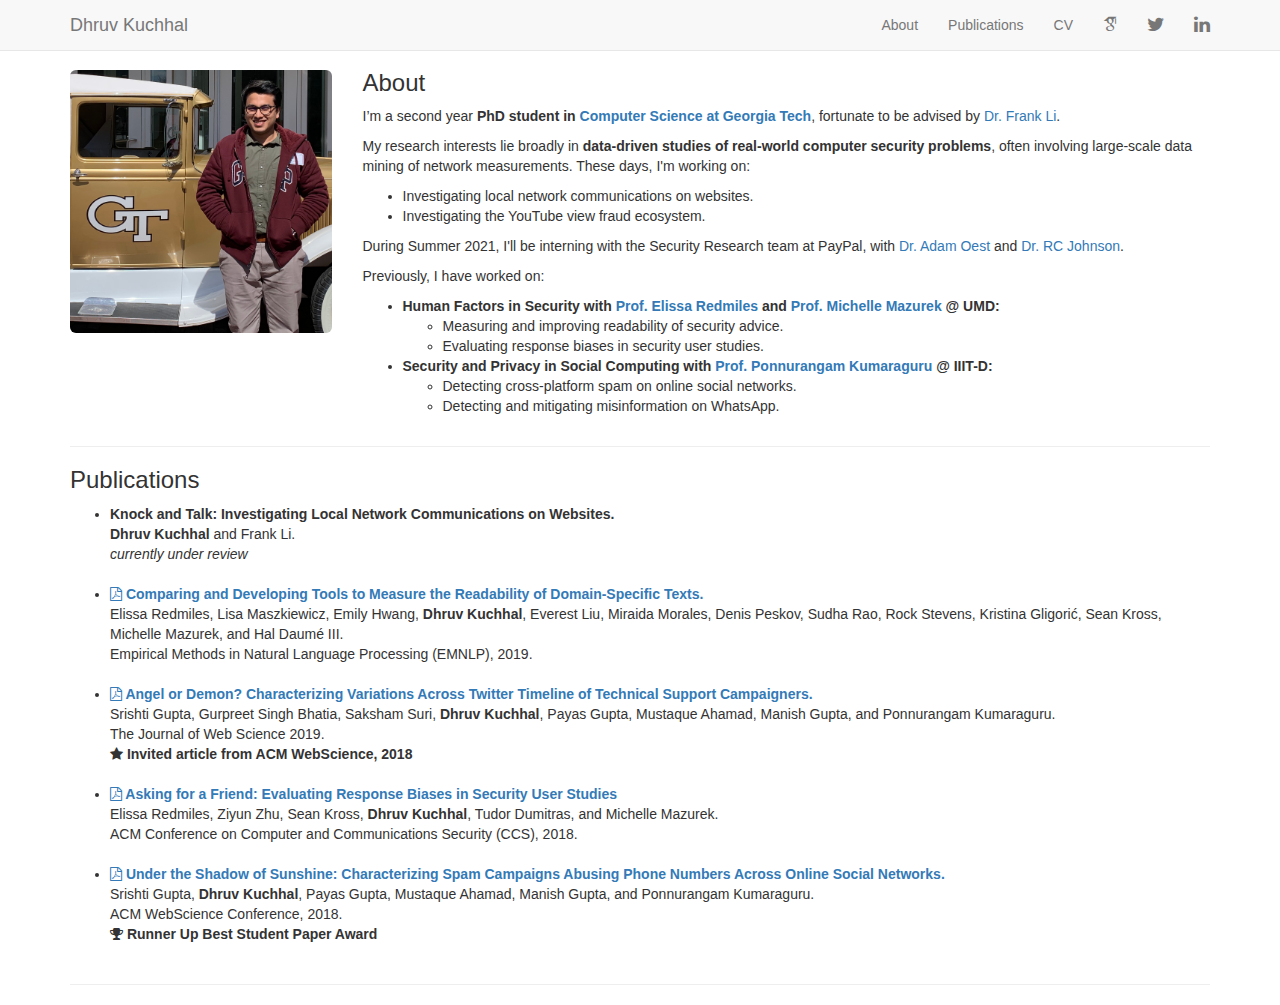
<file: Dhruv Kuchhal.htm>
<!DOCTYPE html>
<!-- saved from url=(0032)https://www.dhruvkuchhal.com/ -->
<html lang="en"><head><meta http-equiv="Content-Type" content="text/html; charset=UTF-8">
    
    <meta http-equiv="X-UA-Compatible" content="IE=edge">
    <meta name="viewport" content="width=device-width, initial-scale=1">
    <!-- The above 3 meta tags *must* come first in the head; any other head content must come *after* these tags -->
    <meta name="description" content="">
    <meta name="author" content="">
    
    <link rel="icon" href="assets/favicon.ico">

    <title>Dhruv Kuchhal | GT CS</title>

    <!-- Bootstrap core CSS -->
    <link href="assets/bootstrap.min.css" rel="stylesheet">

    <link rel="stylesheet" href="css/academicons.min.css"/>
    <link rel="stylesheet" href="https://cdnjs.cloudflare.com/ajax/libs/font-awesome/4.7.0/css/font-awesome.min.css">   
    
    <!-- IE10 viewport hack for Surface/desktop Windows 8 bug -->
    <link href="assets/ie10-viewport-bug-workaround.css" rel="stylesheet">

    <!-- Custom styles for this template -->
    <link href="assets/template.css" rel="stylesheet">
  <script data-dapp-detection="">!function(){let e=!1;function n(){if(!e){const n=document.createElement("meta");n.name="dapp-detected",document.head.appendChild(n),e=!0}}if(window.hasOwnProperty("ethereum")){if(window.__disableDappDetectionInsertion=!0,void 0===window.ethereum)return;n()}else{var t=window.ethereum;Object.defineProperty(window,"ethereum",{configurable:!0,enumerable:!1,set:function(e){window.__disableDappDetectionInsertion||n(),t=e},get:function(){if(!window.__disableDappDetectionInsertion){const e=arguments.callee;e&&e.caller&&e.caller.toString&&-1!==e.caller.toString().indexOf("getOwnPropertyNames")||n()}return t}})}}();</script></head>

  <body>

    <nav class="navbar navbar-default navbar-fixed-top">
      <div class="container">
        <div class="navbar-header">
          <button type="button" class="navbar-toggle collapsed" data-toggle="collapse" data-target="#navbar" aria-expanded="false" aria-controls="navbar">
            <span class="sr-only">Toggle navigation</span>
            <span class="icon-bar"></span>
            <span class="icon-bar"></span>
            <span class="icon-bar"></span>
          </button>
          <a class="navbar-brand" href="#">Dhruv Kuchhal</a>
        </div>
        <div id="navbar" class="collapse navbar-collapse">
          <ul class="nav navbar-nav navbar-right">
            <li><a href="#about">About</a></li>
            <li><a href="#publications">Publications</a></li>
            <li><a href="cv_dhruv.pdf">CV</a></li>
            <li><a href="https://scholar.google.com/citations?user=l3Yg8PsAAAAJ&hl=en"><i class="ai ai-google-scholar ai-lg"></i></a></li>
            <li><a href="https://twitter.com/kuchhal_dhruv" class="fa fa-twitter fa-lg"></a></li>
            <li><a href="https://www.linkedin.com/in/dhruv96/" class="fa fa-linkedin fa-lg"></a></li>
            
          </ul>
        </div><!--/.nav-collapse -->
      </div>
    </nav>

    <div class="container">

      <section id="about">
      <div class="row">
        <div class="col-xs-3">
          <img src="assets/profile.jpg" class="img-rounded img-responsive" alt="Dhruv Kuchhal">
        </div>

        <div class="col-xs-9">
          <h3>About</h3>
          <p>
            I’m a second year <b>PhD student in <a href="https://www.cc.gatech.edu/">Computer Science at Georgia Tech</a></b>, fortunate to be advised by <a href="https://frankli.ece.gatech.edu/">Dr. Frank Li</a>.
          </p>
          <p>
            My research interests lie broadly in <b>data-driven studies of real-world computer security problems</b>, often involving large-scale data mining of network measurements. These days, I'm working on: 
            <ul>
              <li>Investigating local network communications on websites.</li>
              <li>Investigating the YouTube view fraud ecosystem.</li>
            </ul>
          </p>
          <p>
            During Summer 2021, I'll be interning with the Security Research team at PayPal, with <a href="https://www.adamoest.com/">Dr. Adam Oest</a> and <a href="https://www.linkedin.com/in/rc-johnson-7234aa74/">Dr. RC Johnson</a>.
          </p>
          <p>
            Previously, I have worked on:
            <ul>
              <li><b>Human Factors in Security with <a href="https://elissaredmiles.com/">Prof. Elissa Redmiles</a> and <a href="https://users.umiacs.umd.edu/~mmazurek/index.html">Prof. Michelle Mazurek</a> @ UMD:</b>
                <ul>
                  <li>Measuring and improving readability of security advice.</li>
                  <li>Evaluating response biases in security user studies.</li>
                </ul>
              </li>
              <li><b>Security and Privacy in Social Computing with <a href="https://iiitd.ac.in/pk">Prof. Ponnurangam Kumaraguru</a> @ IIIT-D:</b>
              <ul>
                <li>Detecting cross-platform spam on online social networks.</li>
                <li>Detecting and mitigating misinformation on WhatsApp.</li>
              </ul>
            </li>
            </ul>
        </div>
      </div>
      </section>
      
      <hr>

      <section id="publications">
        <h3>Publications</h3>
        <ul>
          <li>
            <b>
            Knock and Talk: Investigating Local Network Communications on Websites.</b><br>
            <b>Dhruv Kuchhal</b> and Frank Li.<br>
            <i>currently under review</i>
            <br><br>
          </li>

          <li>
            <b><a href="papers/camera-ready-emnlp2019.pdf" class="fa fa-file-pdf-o"></a> <a href="https://www.aclweb.org/anthology/D19-1489/">
            Comparing and Developing Tools to Measure the Readability of Domain-Specific Texts.</a></b><br>
            Elissa Redmiles, Lisa Maszkiewicz, Emily Hwang, <b>Dhruv Kuchhal</b>, Everest Liu, Miraida Morales, Denis Peskov, Sudha Rao, Rock Stevens, Kristina Gligorić, Sean Kross, Michelle Mazurek, and Hal Daumé III.<br>
            Empirical Methods in Natural Language Processing (EMNLP), 2019.
            <br><br>
          </li>

          <li>
            <b><a href="papers/gupta2019angel.pdf" class="fa fa-file-pdf-o"></a> <a href="https://webscience-journal.net/webscience/article/view/67">
            Angel or Demon? Characterizing Variations Across Twitter Timeline of Technical Support Campaigners.</a></b><br>
            Srishti Gupta, Gurpreet Singh Bhatia, Saksham Suri, <b>Dhruv Kuchhal</b>, Payas Gupta, Mustaque Ahamad, Manish Gupta, and Ponnurangam Kumaraguru.<br>
            The Journal of Web Science 2019.<br>
            <i class="fa fa-star"></i> <b>Invited article from ACM WebScience, 2018</b>
            <br><br>
          </li>

          <li>
            <b><a href="papers/redmiles2018asking.pdf" class="fa fa-file-pdf-o"> </a><a href="https://dl.acm.org/citation.cfm?id=3243740">
            Asking for a Friend: Evaluating Response Biases in Security User Studies</a></b><br>
            Elissa Redmiles, Ziyun Zhu, Sean Kross, <b>Dhruv Kuchhal</b>, Tudor Dumitras, and Michelle Mazurek.<br>
            ACM Conference on Computer and Communications Security (CCS), 2018.
            <br><br>
          </li>

          <li>
            <b><a href="papers/gupta2018under.pdf" class="fa fa-file-pdf-o"> </a><a href="https://dl.acm.org/citation.cfm?id=3201065">
            Under the Shadow of Sunshine: Characterizing Spam Campaigns Abusing Phone Numbers Across Online Social Networks.</a></b><br>
            Srishti Gupta, <b>Dhruv Kuchhal</b>, Payas Gupta, Mustaque Ahamad, Manish Gupta, and Ponnurangam Kumaraguru.<br>
            ACM WebScience Conference, 2018.<br>
            <i class="fa fa-trophy"></i> <b>Runner Up Best Student Paper Award</b>
            <br><br>
          </li>
        </ul>
      </section>
      <hr>
    </div><!-- /.container -->
    
    

    <!-- Bootstrap core JavaScript
    ================================================== -->
    <!-- Placed at the end of the document so the pages load faster -->
    <script src="assets/jquery.min.js"></script>
    <script>window.jQuery || document.write('<script src="js/jquery.min.js"><\/script>')</script>
    <script src="assets/bootstrap.min.js"></script>
    <!-- IE10 viewport hack for Surface/desktop Windows 8 bug -->
    <script src="assets/ie10-viewport-bug-workaround.js"></script>
  

</body></html>
</file>
<file: assets/template.css>
body {
  padding-top: 50px;
}
img {
  margin-top: 20px;
  margin-bottom: 5px;
}
.starter-template {
  padding: 40px 15px;
  text-align: center;
}
</file>
<file: css/academicons.min.css>
@font-face{font-family:'Academicons';font-style:normal;font-weight:400;font-display:block;src:url(../fonts/academicons.eot);src:url(../fonts/academicons.eot) format('embedded-opentype'),url(../fonts/academicons.ttf) format('truetype'),url(../fonts/academicons.woff) format('woff'),url(../fonts/academicons.svg) format('svg')}.ai{font-family:'Academicons';font-weight:400;-moz-osx-font-smoothing:grayscale;-webkit-font-smoothing:antialiased;display:inline-block;font-style:normal;font-variant:normal;text-rendering:auto;line-height:1}.ai-academia:before{content:"\e9af"}.ai-academia-square:before{content:"\e93d"}.ai-acclaim:before{content:"\e92e"}.ai-acclaim-square:before{content:"\e93a"}.ai-acm:before{content:"\e93c"}.ai-acm-square:before{content:"\e95d"}.ai-acmdl:before{content:"\e96a"}.ai-acmdl-square:before{content:"\e9d3"}.ai-ads:before{content:"\e9cb"}.ai-ads-square:before{content:"\e94a"}.ai-africarxiv:before{content:"\e91b"}.ai-africarxiv-square:before{content:"\e90b"}.ai-arxiv:before{content:"\e974"}.ai-arxiv-square:before{content:"\e9a6"}.ai-biorxiv:before{content:"\e9a2"}.ai-biorxiv-square:before{content:"\e98b"}.ai-ceur:before{content:"\e96d"}.ai-ceur-square:before{content:"\e92f"}.ai-ciencia-vitae:before{content:"\e912"}.ai-ciencia-vitae-square:before{content:"\e913"}.ai-closed-access:before{content:"\e942"}.ai-closed-access-square:before{content:"\e943"}.ai-conversation:before{content:"\e94c"}.ai-conversation-square:before{content:"\e915"}.ai-coursera:before{content:"\e95f"}.ai-coursera-square:before{content:"\e97f"}.ai-crossref:before{content:"\e918"}.ai-crossref-square:before{content:"\e919"}.ai-cv:before{content:"\e9a5"}.ai-cv-square:before{content:"\e90a"}.ai-datacite:before{content:"\e91c"}.ai-datacite-square:before{content:"\e91d"}.ai-dataverse:before{content:"\e9f7"}.ai-dataverse-square:before{content:"\e9e4"}.ai-dblp:before{content:"\e94f"}.ai-dblp-square:before{content:"\e93f"}.ai-depsy:before{content:"\e97a"}.ai-depsy-square:before{content:"\e94b"}.ai-doi:before{content:"\e97e"}.ai-doi-square:before{content:"\e98f"}.ai-dryad:before{content:"\e97c"}.ai-dryad-square:before{content:"\e98c"}.ai-elsevier:before{content:"\e961"}.ai-elsevier-square:before{content:"\e910"}.ai-figshare:before{content:"\e981"}.ai-figshare-square:before{content:"\e9e7"}.ai-google-scholar:before{content:"\e9d4"}.ai-google-scholar-square:before{content:"\e9f9"}.ai-hal:before{content:"\e92c"}.ai-hal-square:before{content:"\e92d"}.ai-hypothesis:before{content:"\e95a"}.ai-hypothesis-square:before{content:"\e95b"}.ai-ideas-repec:before{content:"\e9ed"}.ai-ideas-repec-square:before{content:"\e9f8"}.ai-ieee:before{content:"\e929"}.ai-ieee-square:before{content:"\e9b9"}.ai-impactstory:before{content:"\e9cf"}.ai-impactstory-square:before{content:"\e9aa"}.ai-inaturalist:before{content:"\e900"}.ai-inaturalist-square:before{content:"\e901"}.ai-inpn:before{content:"\e902"}.ai-inpn-square:before{content:"\e903"}.ai-inspire:before{content:"\e9e9"}.ai-inspire-square:before{content:"\e9fe"}.ai-isidore:before{content:"\e936"}.ai-isidore-square:before{content:"\e954"}.ai-jstor:before{content:"\e938"}.ai-jstor-square:before{content:"\e944"}.ai-lattes:before{content:"\e9b3"}.ai-lattes-square:before{content:"\e99c"}.ai-mathoverflow:before{content:"\e9f6"}.ai-mathoverflow-square:before{content:"\e97b"}.ai-mendeley:before{content:"\e9f0"}.ai-mendeley-square:before{content:"\e9f3"}.ai-moodle:before{content:"\e907"}.ai-moodle-square:before{content:"\e908"}.ai-nakala:before{content:"\e940"}.ai-nakala-square:before{content:"\e941"}.ai-obp:before{content:"\e92a"}.ai-obp-square:before{content:"\e92b"}.ai-open-access:before{content:"\e939"}.ai-open-access-square:before{content:"\e9f4"}.ai-open-data:before{content:"\e966"}.ai-open-data-square:before{content:"\e967"}.ai-open-materials:before{content:"\e968"}.ai-open-materials-square:before{content:"\e969"}.ai-openedition:before{content:"\e946"}.ai-openedition-square:before{content:"\e947"}.ai-orcid:before{content:"\e9d9"}.ai-orcid-square:before{content:"\e9c3"}.ai-osf:before{content:"\e9ef"}.ai-osf-square:before{content:"\e931"}.ai-overleaf:before{content:"\e914"}.ai-overleaf-square:before{content:"\e98d"}.ai-philpapers:before{content:"\e98a"}.ai-philpapers-square:before{content:"\e96f"}.ai-piazza:before{content:"\e99a"}.ai-piazza-square:before{content:"\e90c"}.ai-preregistered:before{content:"\e906"}.ai-preregistered-square:before{content:"\e96b"}.ai-protocols:before{content:"\e952"}.ai-protocols-square:before{content:"\e953"}.ai-psyarxiv:before{content:"\e90e"}.ai-psyarxiv-square:before{content:"\e90f"}.ai-publons:before{content:"\e937"}.ai-publons-square:before{content:"\e94e"}.ai-pubmed:before{content:"\e99f"}.ai-pubmed-square:before{content:"\e97d"}.ai-pubpeer:before{content:"\e922"}.ai-pubpeer-square:before{content:"\e923"}.ai-researcherid:before{content:"\e91a"}.ai-researcherid-square:before{content:"\e95c"}.ai-researchgate:before{content:"\e95e"}.ai-researchgate-square:before{content:"\e99e"}.ai-ror:before{content:"\e948"}.ai-ror-square:before{content:"\e949"}.ai-sci-hub:before{content:"\e959"}.ai-sci-hub-square:before{content:"\e905"}.ai-scirate:before{content:"\e98e"}.ai-scirate-square:before{content:"\e99d"}.ai-scopus:before{content:"\e91e"}.ai-scopus-square:before{content:"\e91f"}.ai-semantic-scholar:before{content:"\e96e"}.ai-semantic-scholar-square:before{content:"\e96c"}.ai-springer:before{content:"\e928"}.ai-springer-square:before{content:"\e99b"}.ai-ssrn:before{content:"\e916"}.ai-ssrn-square:before{content:"\e917"}.ai-stackoverflow:before{content:"\e920"}.ai-stackoverflow-square:before{content:"\e921"}.ai-zenodo:before{content:"\e911"}.ai-zotero:before{content:"\e962"}.ai-zotero-square:before{content:"\e932"}.ai-lg{font-size:1.33333em;line-height:.75em;vertical-align:-.0667em}.ai-xs{font-size:.75em}.ai-sm{font-size:.875em}.ai-1x{font-size:1em}.ai-2x{font-size:2em}.ai-3x{font-size:3em}.ai-4x{font-size:4em}.ai-5x{font-size:5em}.ai-6x{font-size:6em}.ai-7x{font-size:7em}.ai-8x{left font-size:8em}.ai-9x{font-size:9em}.ai-10x{font-size:10em}.ai-fw{text-align:center;width:1.25em}.ai-ul{list-style-type:none;margin-left:2.5em;padding-left:0}.ai-ul>li{position:relative}.ai-li{left:-2em;position:absolute;text-align:center;width:2em;line-height:inherit}.ai-border{border:solid .08em #eee;border-radius:.1em;padding:.2em .25em .15em}.ai-pull-left{float:left}.ai-pull-right{float:right}.ai.ai-pull-left{margin-right:.3em}.ai.ai-pull-right{margin-right:.3em}.ai-stack{display:inline-block;height:2em;line-height:2em;position:relative;vertical-align:middle;width:2.5em}.ai-stack-1x,.ai-stack-2x{left:0;position:absolute;text-align:center;width:100%}.ai-stack-1x{line-height:inherit}.ai-stack-2x{font-size:2em}.ai-inverse{color:#fff}
</file>
<file: assets/ie10-viewport-bug-workaround.css>
/*!
 * IE10 viewport hack for Surface/desktop Windows 8 bug
 * Copyright 2014-2015 Twitter, Inc.
 * Licensed under MIT (https://github.com/twbs/bootstrap/blob/master/LICENSE)
 */

/*
 * See the Getting Started docs for more information:
 * http://getbootstrap.com/getting-started/#support-ie10-width
 */
@-webkit-viewport { width: device-width; }
@-moz-viewport    { width: device-width; }
@-ms-viewport     { width: device-width; }
@-o-viewport      { width: device-width; }
@viewport         { width: device-width; }
</file>
